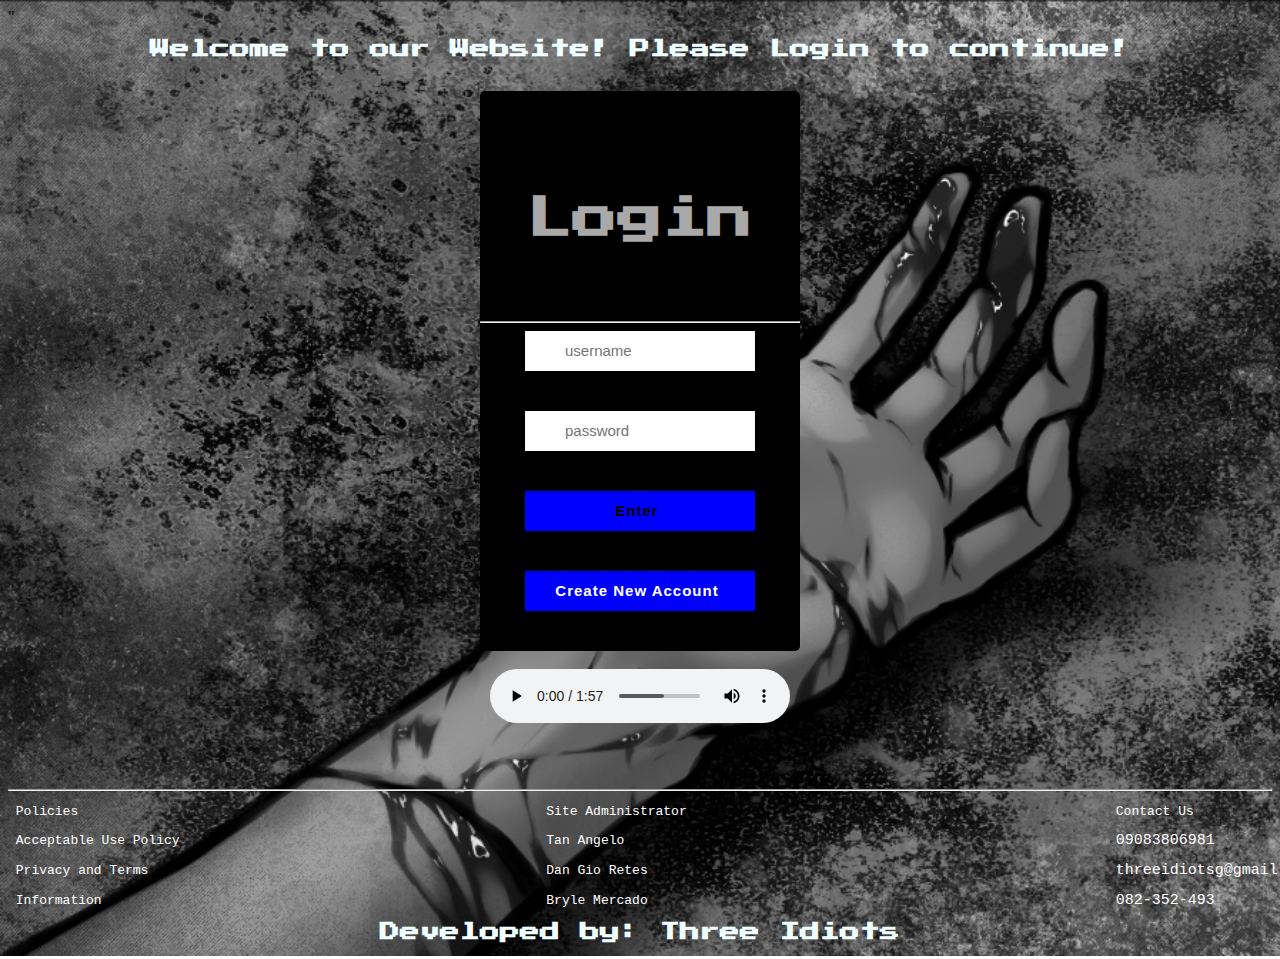
<file: index.html>
<!DOCTYPE html>
<html lang="en">
<head>
    <meta charset="UTF-8">
    <meta http-equiv="X-UA-Compatible" content="IE=edge">
    <meta name="viewport" content="width=device-width, initial-scale=1.0">
    <title>Home Page</title>
    <script src="./project.js"></script>
    <link rel="stylesheet" type="text/css" href="./styles.css">
    <link rel="icon" type="image/x-icon" href="./angelogwapo.jpeg">"
</head>
<body>
    <h1> Welcome to our Website! Please Login to continue!</h1>
    <br>
    <div class="container"> <!--For the Border-->
        <div class="header"><!--Designing the header-->
            <h1>Login</h1>
            <hr />
        </div>    
            <div class="main">
                <form id="form_id" method="post" name="myform">
                    <span>
                    <i></i>
                <input type="text" placeholder="username" id="username"/> <!--Username is 8 characters long containing only uppercase and lowercase characters.-->
                    </span>
                    <span>    
                <i></i>
                <input type="password" placeholder="password" id="password"/> <!--Password is 8 characters long containing at least one uppercase, lowercase, numeric and special character. Must start with a capital letter.-->
                </span>
                <button type="button" value="Login" id="submit" onclick="validate()">Enter</Button>
                <button type="button" value="Target" id="New"><a href="./newacc.html" target="_blank">Create New Account</a></button>
                </form>
            </div>  
    </div>
    <br>
    <center>
        <audio controls autoplay>
            <source src="./Opening Credits  Game of Thrones  Season 8 (HBO).mp3" type="audio/ogg">
            <source src="./Opening Credits  Game of Thrones  Season 8 (HBO).mp3" type="audio/mpeg">
        </audio>
    </center>
    <br><br><br>
    <hr />
    <pre> Policies                                                            Site Administrator                                                       Contact Us</pre>
    <pre> Acceptable Use Policy                                               Tan Angelo                                                               <a href="tel: 09561704061" id="phone">09083806981</a></pre>
    <pre> Privacy and Terms                                                   Dan Gio Retes                                                            <a href="mailto:threeidiots@gmail.com? subject = Comments" id="email">threeidiotsg@gmail.com</a></pre>
    <pre> Information                                                         Bryle Mercado                                                            <a href="tel: 082-352-493" id="phone">082-352-493</a></pre>
    <div class="footer">
        <h1 id="footer2">Developed by: Three Idiots</h1>
    </div>
</body>
</html>
</file>
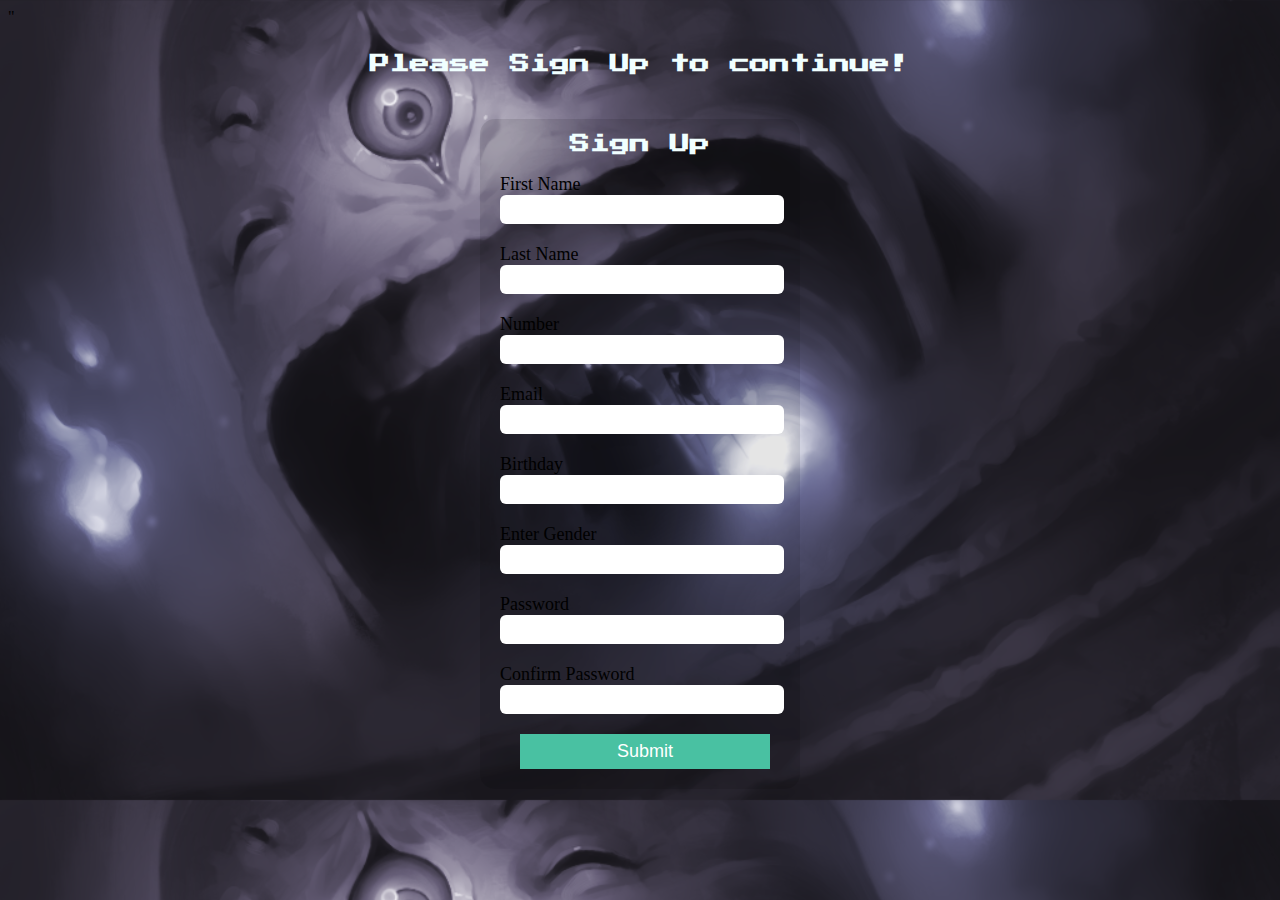
<file: newacc.html>
<!DOCTYPE html>
<html lang="en">
<head>
    <meta charset="UTF-8">
    <meta http-equiv="X-UA-Compatible" content="IE=edge">
    <meta name="viewport" content="width=device-width, initial-scale=1.0">
    <title>Register</title>
    <link rel="stylesheet" type="text/css" href="./signup.css">
    <link rel="icon" type="image/x-icon" href="./angelogwapo.jpeg">"
    <script>
        function check() {
            //get element by id
            var firstname = document.getElementById('firstname').value;
            console.log(firstname);
            var lastname = document.getElementById('lastname').value;
            var number = document.getElementById('number').value;
            var email = document.getElementById('email').value;
            var birthday = document.getElementById('birthday').value;
            var gender = document.getElementById('gender').value;
            var password = document.getElementById('password').value;
            localStorage.setItem('firstname',firstname);
            localStorage.setItem('lastname',lastname);
            localStorage.setItem('number',number);
            localStorage.setItem('email',email);
            localStorage.setItem('birthday',birthday);
            localStorage.setItem('gender',gender);
            localStorage.setItem('password',password);
            window.location.href="./newPage.html"; //enter a new window
        }
    </script>
</head>
<body>
    <h1>Please Sign Up to continue!</h1>
    <br>
    <div class="signup-box">
        <h1>Sign Up</h1>
        <form>
            <label>First Name</label>
            <input type="text" id="firstname" placeholder="">
            <label>Last Name</label>
            <input type="text" id="lastname" placeholder="">
            <label>Number</label>
            <input type="text" id="number" placeholder="">
            <label>Email</label>
            <input type="email" id="email" placeholder="">
            <label>Birthday</label>
            <input type="text" id="birthday" placeholder="">
            <label>Enter Gender</label>
            <input type="text" id="gender" placeholder="">
            <label>Password</label>
            <input type="password" id="password" placeholder="">
            <label>Confirm Password</label>
            <input type="password" id="password" placeholder="">
            <button type="button" value="Submit" onclick="check()">Submit</button>
        </form>
    </div>
</body>
</html>
</file>
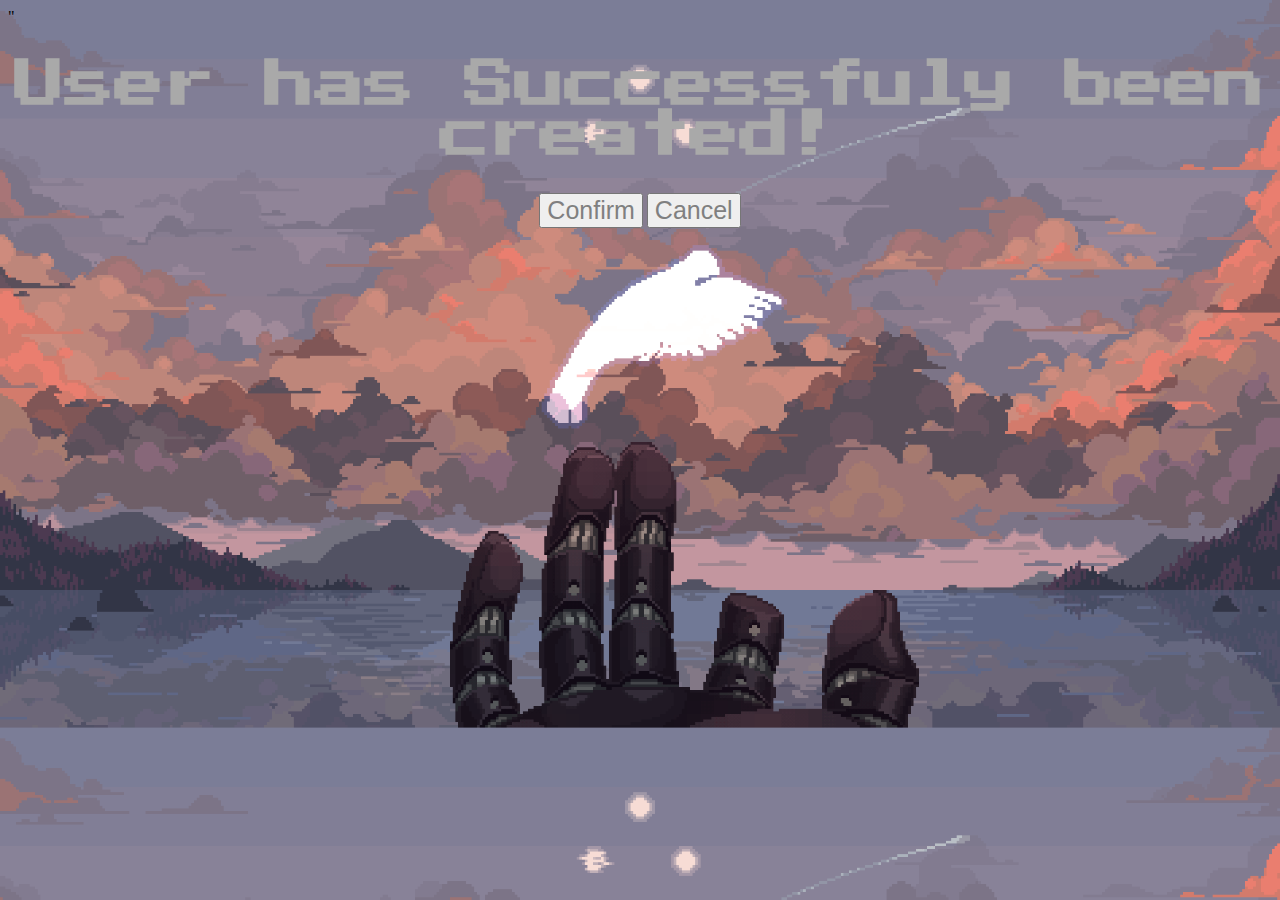
<file: submit.html>
<!DOCTYPE html>
<html lang="en">
<head>
    <meta charset="UTF-8">
    <meta http-equiv="X-UA-Compatible" content="IE=edge">
    <meta name="viewport" content="width=device-width, initial-scale=1.0">
    <title>Create</title>
    <link rel="icon" type="image/x-icon" href="./angelogwapo.jpeg">"
    <script>
        function hellaw(){
        window.location.href="./welcomepage.html"; //enter a new window
        }
        function hellaw2(){
            window.location.href="./Project.html";
        }
    </script>
    <style>
        @import url('https://fonts.googleapis.com/css2?family=Press+Start+2P&display=swap');
        body
        {
            background-image: url(./header-wallpaper.0f070e38.gif);
            background-size: cover;
        }
        h1
        {
            font-family: 'Press Start 2p', cursive;
            text-align: center;
            color: darkgray;
            font-size: 50px;
        }
        button
        {
            font-style: ;
            color: gray;
            text-decoration: none;
            font-size: 25px;
        }
    </style>
</head>
<body>
    <h1>User has Successfuly been created!</h1>
    <center>
    <button type="button" onclick="hellaw()">Confirm</button>
    <button type="button" onclick="hellaw2()">Cancel</button>
    </center>
</body>
</html>
</file>
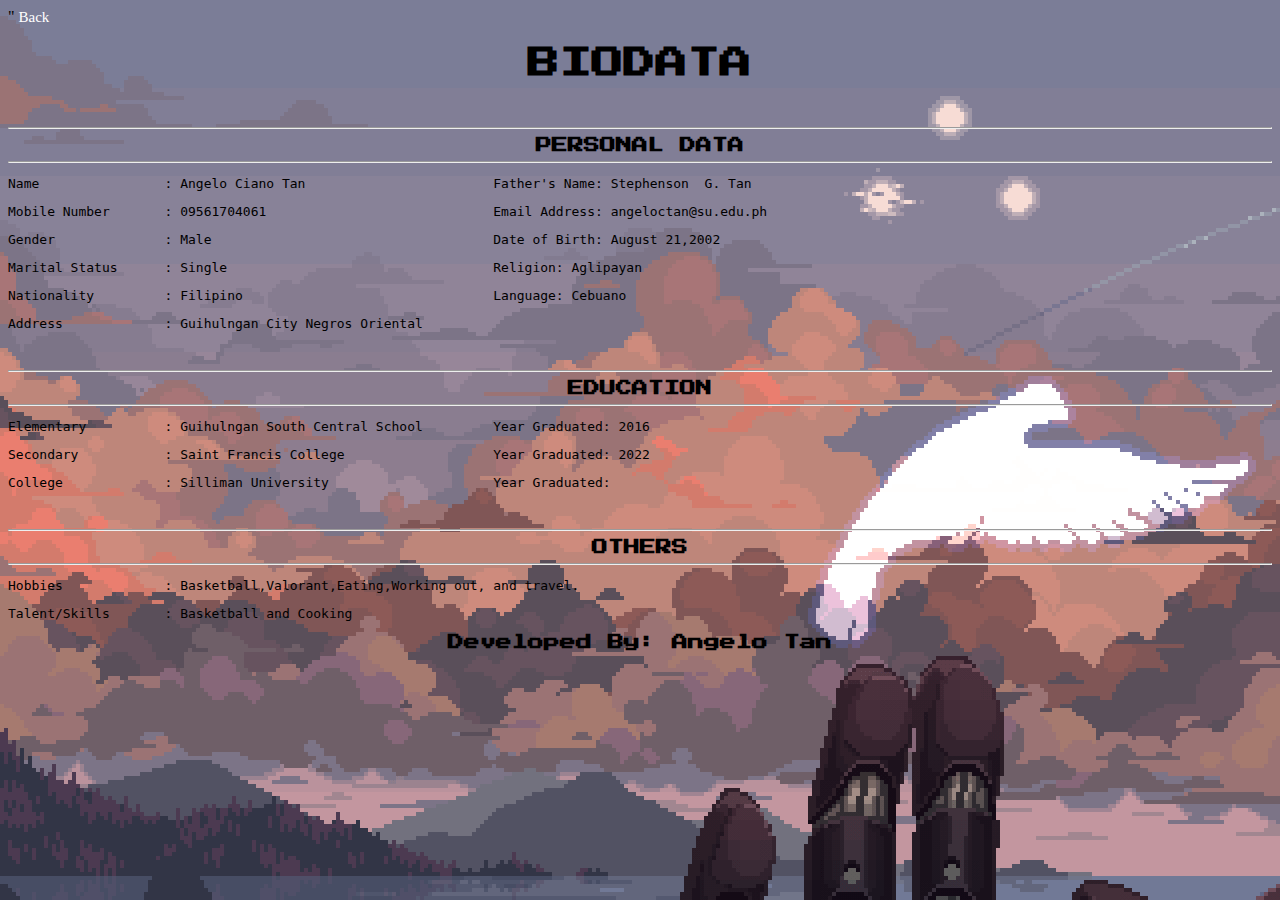
<file: tan.html>
<!DOCTYPE html>
<html lang="en">

<head>
    <meta charset="UTF-8">
    <meta http-equiv="X-UA-Compatible" content="IE=edge">
    <meta name="viewport" content="width=device-width, initial-scale=1.0">
    <title>Biodata&reg:</title>
    <link rel="icon" type="image/x-icon" href="./angelogwapo.jpeg">"
    <style>
        @import url('https://fonts.googleapis.com/css2?family=Press+Start+2P&display=swap');
        center
        {
            font-family: 'Press Start 2p', cursive;
        }
        a
        {
        color: white;
        text-decoration: none;
        font-size: 15px;
        }
    </style>
</head>
<body style="background-image: url(./header-wallpaper.0f070e38.gif);">
    <a href="./welcomepage.html">Back</a>
    <h1><center><b>BIODATA</b></center></h1><br>
    <hr />
    <center><b>PERSONAL DATA</b></center>
    <hr />
    <pre>Name                : Angelo Ciano Tan                        Father's Name: Stephenson  G. Tan</pre>
    <pre>Mobile Number       : 09561704061                             Email Address: angeloctan@su.edu.ph       </pre>
    <pre>Gender              : Male                                    Date of Birth: August 21,2002</pre>
    <pre>Marital Status      : Single                                  Religion: Aglipayan</pre>
    <pre>Nationality         : Filipino                                Language: Cebuano</pre>
    <pre>Address             : Guihulngan City Negros Oriental</pre>
    <br>
    <hr />
    <center><b>EDUCATION</b></center>
    <hr />
    <pre>Elementary          : Guihulngan South Central School         Year Graduated: 2016</pre>
    <pre>Secondary           : Saint Francis College                   Year Graduated: 2022</pre>
    <pre>College             : Silliman University                     Year Graduated:</pre>
    <br>
    <hr />
    <center><b>OTHERS</b></center>
    <hr />
    <pre>Hobbies             : Basketball,Valorant,Eating,Working out, and travel.</pre>
    <pre>Talent/Skills       : Basketball and Cooking</pre>
    <center><b>Developed By: Angelo Tan</b></center>
</body> 
</html>
</file>
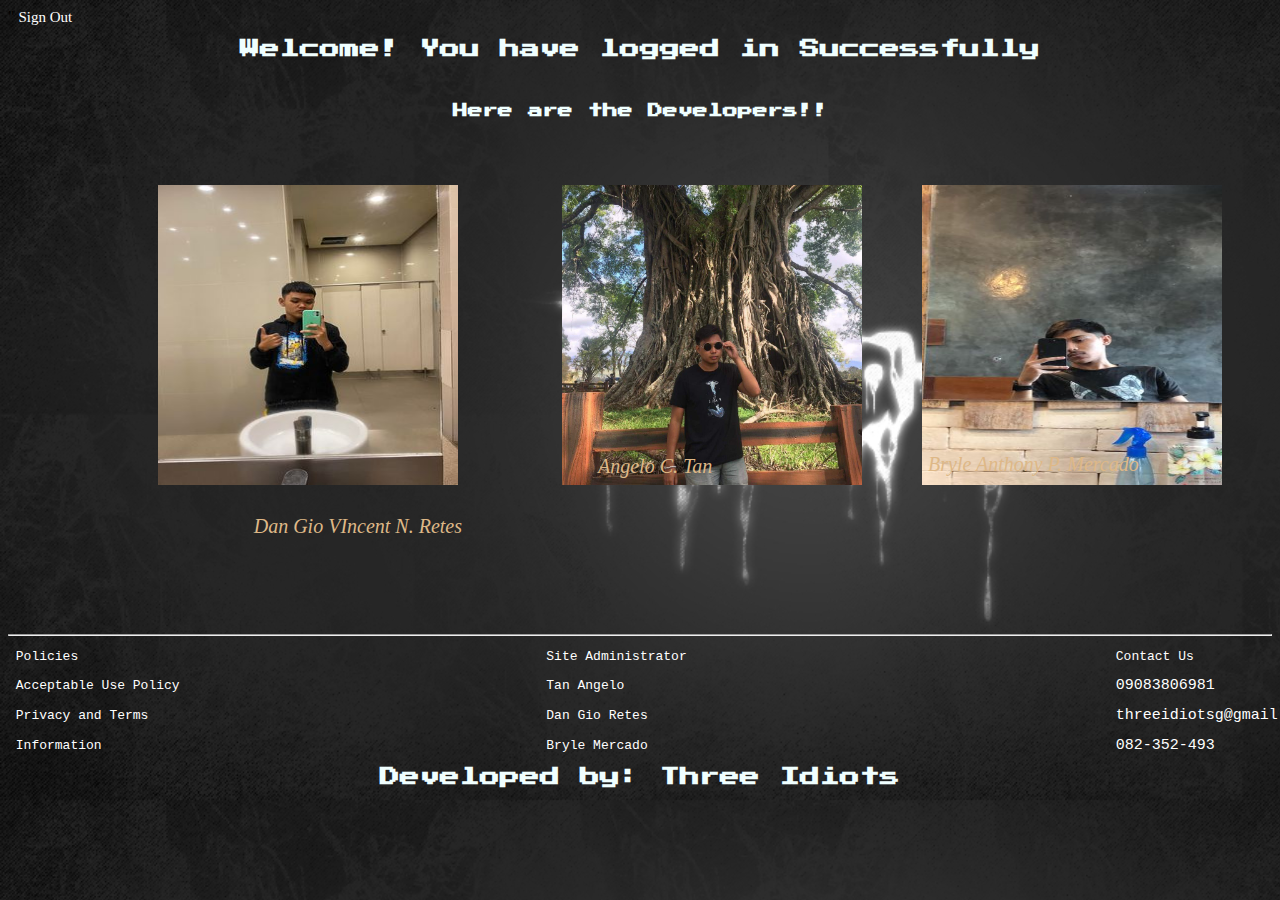
<file: welcomepage.html>
<!DOCTYPE html>
<html lang="en">
<head>
    <meta charset="UTF-8">
    <meta http-equiv="X-UA-Compatible" content="IE=edge">
    <meta name="viewport" content="width=device-width, initial-scale=1.0">
    <title>Welcome Page</title>
    <link rel="stylesheet" type="text/css" href="./welcome.css">
    <link rel="icon" type="image/x-icon" href="./angelogwapo.jpeg">"
</head>
<body>
    <a href="index.html">Sign Out</a>
    <br>
    <center><h1>Welcome! You have logged in Successfully</h1></center>
    <br>
    <center><h2>Here are the Developers!!</h2></center>
    <br><br><br>
    <div>
    <div id="div1"><a href="./mercado.html"><img src="./mercado.jpg" width="300" height="300"></a></div>
    <div id="div2"><a href="./retes.html"><img src="./retes.jpg" width="300" height="300"></a></div>
    <div id="div3"><a href="./tan.html"><img src="./tan.jpg" width="300" height="300"></a></div>
    <p style="color: burlywood;"id="div4">Dan Gio VIncent N. Retes	</p>
    <p style="color: burlywood;"id="div5">Angelo C. Tan</p>
    <p style="color: burlywood;"id="div6">Bryle Anthony P. Mercado</p>
    </div>
    <br><br><br><br><br><br>
    <br><br><br>
    <br><br><br>
    <br><br><br>
    <br><br><br>
    <br><br><br>
    <br><br><br>
    <hr />
    <pre> Policies                                                            Site Administrator                                                       Contact Us</pre>
    <pre> Acceptable Use Policy                                               Tan Angelo                                                               <a href="tel: 09561704061" id="phone">09083806981</a></pre>
    <pre> Privacy and Terms                                                   Dan Gio Retes                                                            <a href="mailto:threeidiots@gmail.com? subject = Comments" id="email">threeidiotsg@gmail.com</a></pre>
    <pre> Information                                                         Bryle Mercado                                                            <a href="tel: 082-352-493" id="phone">082-352-493</a></pre>
    <h1>Developed by: Three Idiots</h1>
</body>
</html>
</file>
<file: styles.css>
@import url('https://fonts.googleapis.com/css2?family=Press+Start+2P&display=swap');
*
body
{
    background-image: url(./angelogwapo.jpeg);
    background-size: cover;
}

h1
{
    font-family: 'Press Start 2p', cursive;
    color: azure;
    font-size: 20px;
    text-align: center;
}

.container
{
        width: 320px;
        margin: auto;
        border-radius: 5px;
        background-color: black;
}

.header
{
    text-align: center;
    padding-top: 75px;
}

.header h1
{
    color: darkgray;
    font-size: 45px;
    margin-bottom: 80px;
}

.main
{
    text-align: center;
}

.main input,button
{
    width: 230px;
    height: 40px;
    border: none;
    outline: none;
    padding-left: 40px;
    box-sizing: border-box;
    font-size: 15px;
    color: black;
    margin-bottom: 40px;
}

.main button
{
    padding-left: 0;
    background-color: blue;
    letter-spacing: 1px;
    font-weight: bold;
}

.main button:hover, input:hover
{
    box-shadow: 2px 2px 5px #555;
}

.main span
{
    position: relative;
}

.main i
{
    position: absolute;
    left: 15px;
    color: #333;
    font-size: 16px;
    top: 2px ;
}

a
{
    color: white;
    text-decoration: none;
    font-size: 15px;
}
pre
{
    color: white;
}
</file>
<file: signup.css>
@import url('https://fonts.googleapis.com/css2?family=Press+Start+2P&display=swap');
*
body
{
    background-image: url(./archon-arrival.png);
    background-size: cover;
}

.signup-box
{   
    width: 320px;
    margin: auto;
    border-radius: 15px;
    background-color: rgba(0,0,0,0.1);
}

h1
{
    font-family: 'Press Start 2p', cursive;
    color: azure;
    font-size: 20px;
    text-align: center;
    padding-top: 15px;
}

form
{
    width: 270px;
    margin-left: 20px;
}

form label
{
    display: flex;
    margin-top: 20px;
    font-size: 18px;
}

form input
{
    width: 100%;
    padding: 7px;
    border: none;
    border: 1 px solid gray;
    border-radius: 6px;
    outline: none;
}

button
{
    width: 250px;
    height: 35px;
    margin: 20px;
    border: none;
    background-color: #49c1a2;
    color: white;
    font-size: 18px;
}
</file>
<file: welcome.css>
@import url('https://fonts.googleapis.com/css2?family=Press+Start+2P&display=swap');
body
{
background-image: url(./Blood.jpeg);
background-size: cover;
}
center
{
    font-family: 'Press Start 2p', cursive;
    color: azure;
    font-size: 10px;
}
a
{
    color: white;
    text-decoration: none;
    font-size: 15px;
}   
#div1{
    float: right;
    position: relative;
    right: 50px;
}
#div2{
    float: left;
    position: relative;
    left: 150px;
}
#div3{
    float: right;
    position: relative;
    right: 110px;
}
#div4
{
    font-style: italic;
    font-size: 20px;
    float: right;
    position: relative;
    right: 210px;
    top: 310px;
}
#div5
{
    font-style: italic;
    font-size: 20px;
    float: left;
    position: relative;
    left: 290px;
    top: 250px;
}
#div6
{
    font-style: italic;
    font-size: 20px;
    float: left;
    position: relative;
    left: 620px;
    top: 185px;
}
h1
{
    text-align: center;
    font-family: 'Press Start 2p', cursive;
    color: azure;
    font-size: 20px;
}
pre
{
    color: white;
}
</file>
